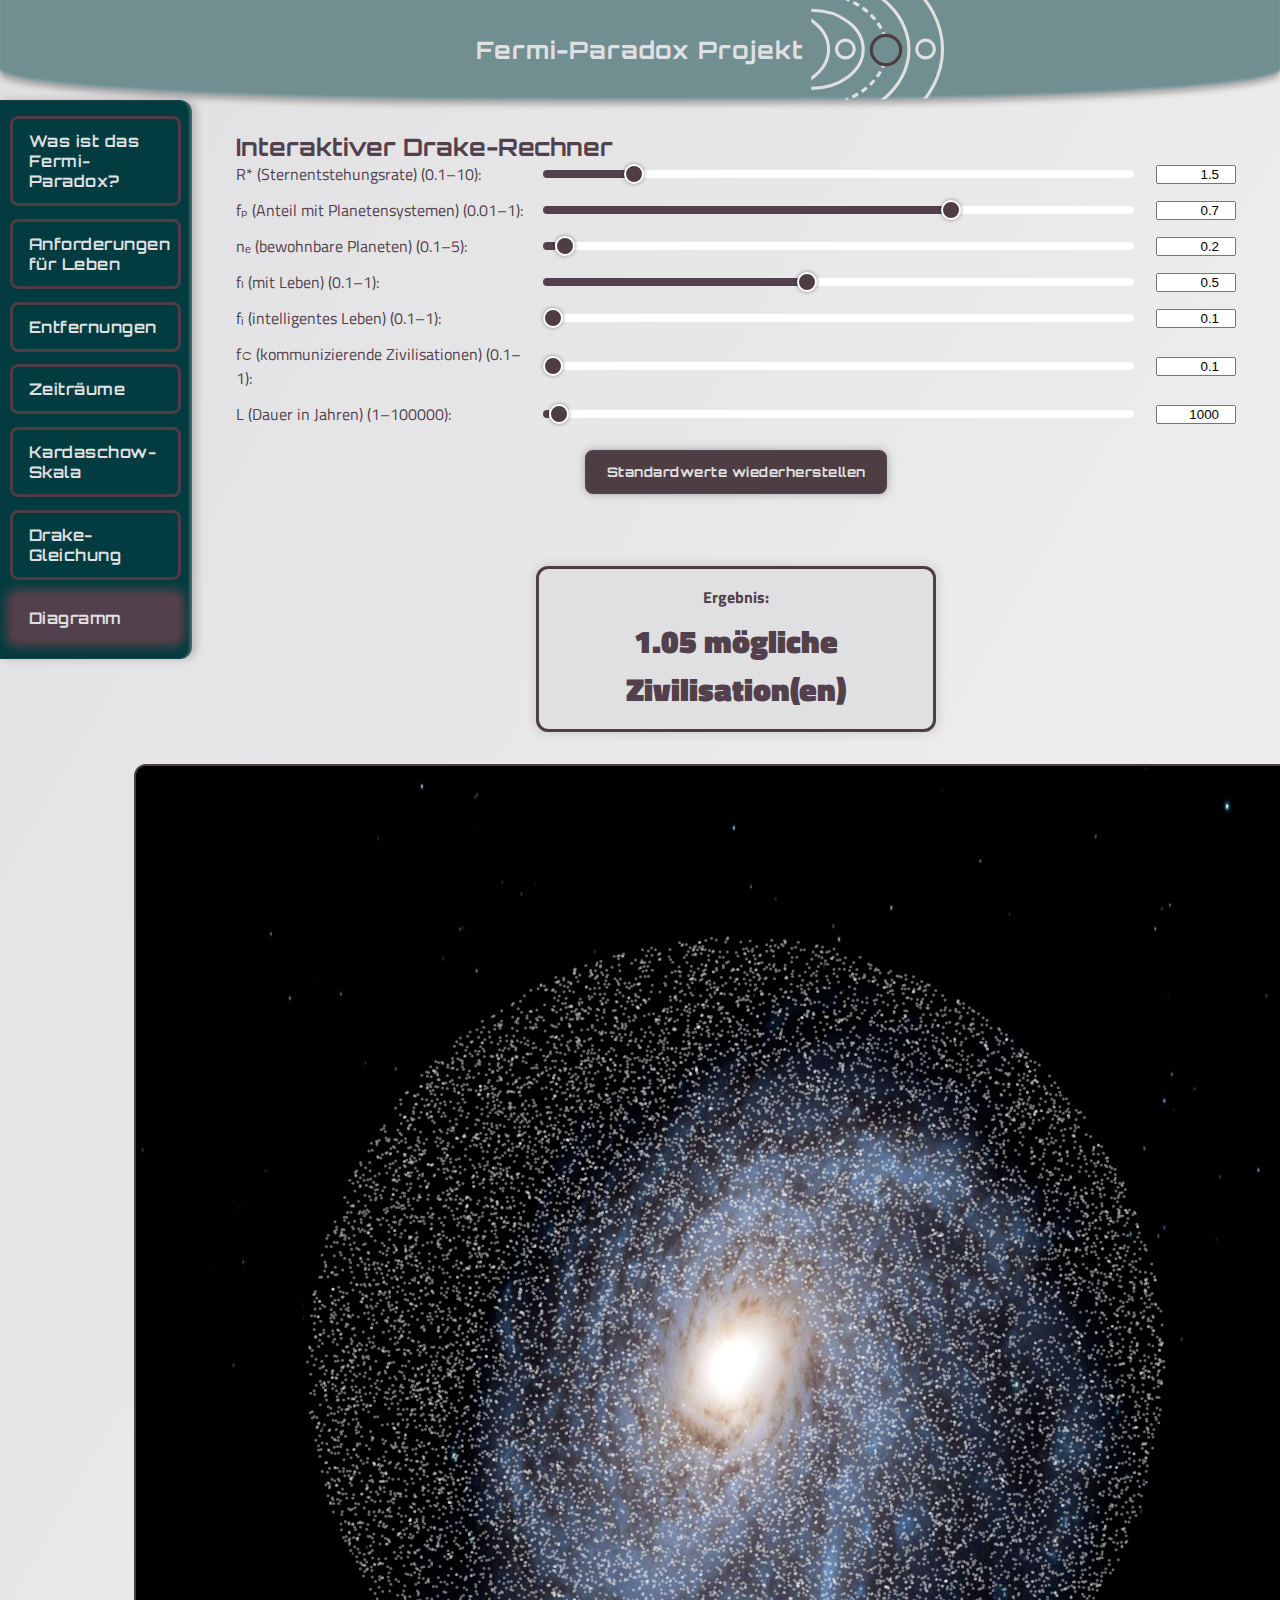
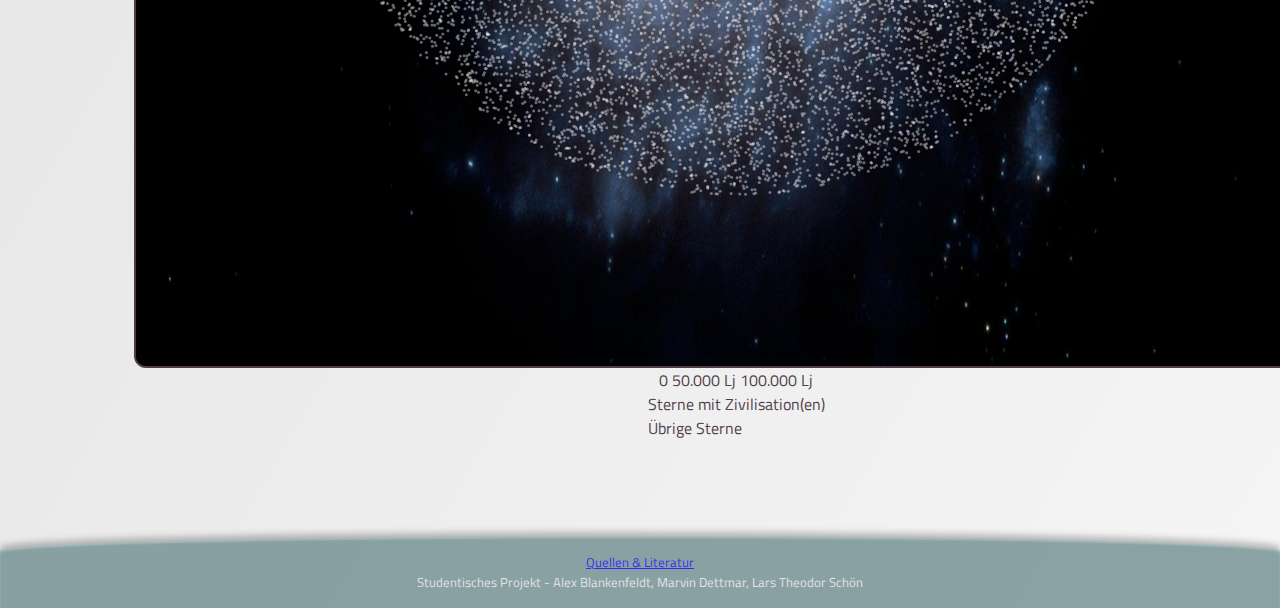
<file: index.html>
<!DOCTYPE html>
<html lang="de">

<head>
  <meta charset="UTF-8" />
  <meta name="viewport" content="width=device-width, initial-scale=1.0" />
  <title>Fermi-Paradoxon Projekt</title>
  <link href="https://fonts.googleapis.com/css2?family=Orbitron:wght@400;600;800&display=swap" rel="stylesheet">
  <link
    href="https://fonts.googleapis.com/css2?family=Orbitron:wght@400;700&family=Titillium+Web:wght@400;600&display=swap"
    rel="stylesheet">
  <link rel="stylesheet" href="style.css">
  <link rel="icon" type="image/png" href="favicon.png">
</head>

<body>

  <header>
    <div class="header-content">
      <span class="header-title">Fermi-Paradox Projekt</span>
      <img src="logo_header.svg" alt="Logo" class="header-logo">
    </div>
  </header>

  <main>
    <nav>
      <button>Was ist das Fermi-Paradox?</button>
      <button>Anforderungen für Leben</button>
      <button>Entfernungen</button>
      <button>Zeiträume</button>
      <button>Kardaschow-Skala</button>
      <button>Drake-Gleichung</button>
      <button>Diagramm</button>
    </nav>
    <div class="content-wrapper">
      <div class="content">
        <!-- Drake-Gleichung Content -->
        <div id="drake-content" style="display: none">
          <h2>Die Drake-Gleichung</h2>
          <p>
            Die Drake-Gleichung schätzt die Anzahl technologisch fortgeschrittener Zivilisationen in unserer Galaxie,
            die
            mit uns kommunizieren könnten.
          </p>
          <p>
            <strong>Formel:</strong><br />
            <code>N = R* × f_p × n_e × f_l × f_i × f_c × L</code>
          </p>
          <ul>
            <li><strong>R*</strong>: Sternentstehungsrate pro Jahr</li>
            <li><strong>f_p</strong>: Anteil der Sterne mit Planetensystemen</li>
            <li><strong>n_e</strong>: bewohnbare Planeten pro System</li>
            <li><strong>f_l</strong>: Anteil mit Leben</li>
            <li><strong>f_i</strong>: Anteil mit intelligentem Leben</li>
            <li><strong>f_c</strong>: Anteil mit kommunizierenden Zivilisationen</li>
            <li><strong>L</strong>: Dauer der nachweisbaren Phase</li>
          </ul>
          <p>
            Beispielrechnung mit realistischen Werten ergibt <strong>N ≈ 1</strong> – etwa eine aktive Zivilisation in
            unserer Galaxie.
          </p>
        </div>

        <!-- Drake-Rechner + Visualisierung -->
        <div id="diagramm-content" style="display: none">
          <h2>Interaktiver Drake-Rechner</h2>
          <div id="drake-form"></div>
          <button id="reset-values">Standardwerte wiederherstellen</button>
          <div id="drake-output">
            <div id="drake-result-box">
              <p><strong>Ergebnis:</strong></p>
              <p id="drake-result-value"><span id="drake-result">?</span> mögliche Zivilisation(en)</p>
            </div>
            <canvas id="milkyway-canvas" width="800" height="600"></canvas>
          </div>
        </div>
      </div>
  </main>

  <footer>
    <p><a href="quellen.html">Quellen & Literatur</a></p>
    <p>Studentisches Projekt - Alex Blankenfeldt, Marvin Dettmar, Lars Theodor Schön</p>
  </footer>

  <script src="script.js"></script>
</body>

</html>
</file>
<file: style.css>
:root {
  --midnight-green: #023c40;
  --slate-gray: #718e91;
  --platinum: #e0e0e2;
  --van-dyke: #4e3d42;
  --eggplant: #52414c;
}

* {
  margin: 0;
  padding: 0;
  box-sizing: border-box;
}

header,
nav,
h1, h2, h3,
button,
.formula-box,
#drake-result-box {
  font-family: 'Orbitron', sans-serif;
}

body,
p,
li,
.formula-box,
.content {
  font-family: 'Titillium Web', sans-serif;
}

body {
  display: flex;
  flex-direction: column;
  min-height: 100vh;
  background-color: var(--platinum);
  background: linear-gradient(to bottom right, #e0e0e2, #f5f5f5);
  color: var(--eggplant);
}

header {
  background-color: var(--slate-gray);
  color: var(--platinum);
  height: 100px;
  display: flex;
  justify-content: center;
  align-items: center;
  border-bottom-left-radius: 40% 30%;
  border-bottom-right-radius: 40% 30%;
  box-shadow:
    0 4px 6px rgba(0, 0, 0, 0.3),
    inset 0 -2px 2px rgba(255, 255, 255, 0.2);
  padding: 0 1rem;
  overflow: hidden; 
}

.header-content {
  display: flex;
  align-items: center;
  gap: -1rem;
  white-space: nowrap; /* verhinder Zeilenumbruch im Titel */
}

.header-title {
  font-size: 1.5rem;
  font-weight: bold;
  letter-spacing: 1px;
  padding: 0 0rem;      /* Abstand zwischen Logo und Titel */
}

.header-logo {
  height: 95%;       /* kleiner als 100% für bessere Proportionen */
  max-height: 120px;  /* absolute Obergrenze*/
  width: auto;
  padding: 0;
  margin: 0;
}

main {
  flex: 1;
  display: flex;
  align-items: flex-start;
}

nav {
  flex: 0 0 15vw;
  min-width: 140px;
  max-width: 200px;
  border-top-right-radius: 12px;
  border-bottom-right-radius: 12px;
  overflow: hidden;
  background-color: var(--midnight-green);
  color: var(--platinum);
  padding: 1rem 0;
  display: flex;
  flex-direction: column;
  gap: 0.8rem;
  box-shadow:
    4px 0 8px rgba(0, 0, 0, 0.2),
    inset -2px 0 2px rgba(255, 255, 255, 0.2);
  border-right: 1px solid rgba(224, 224, 226, 0.3);
}

nav button {
  background: transparent;
  color: var(--platinum);
  border: 3px solid var(--van-dyke);
  border-radius: 8px;
  padding: 0.75rem 1rem;
  width: 90%;
  margin: 0 auto;
  text-align: left;
  font-size: 1rem;
  cursor: pointer;
  transition: all 0.3s ease;
  font-weight: 600;
  letter-spacing: 0.5px;
}

nav button:hover {
  background-color: var(--slate-gray);
  box-shadow: 0 0 8px 2px var(--eggplant);
}

nav button.active {
  background-color: var(--eggplant);
  box-shadow: 0 0 12px 4px var(--eggplant);
}

@media (max-width: 768px) {
  nav {
    flex: 0 0 70px;
  }

  nav button {
    font-size: 0.5rem;
    padding: 0.3rem;
  }
}

.content-wrapper {
  flex: 1;
  display: flex;
  justify-content: center;
  padding: 2rem;
}

.content {
  width: 100%;
  max-width: 1000px;
  margin: 0 auto;
}

.content>div {
  animation: fadein 0.3s ease-in;
}

@keyframes fadein {
  from {
    opacity: 0;
  }

  to {
    opacity: 1;
  }
}

.diagram-box {
  border: 2px solid var(--van-dyke);
  border-radius: 12px;
  background-color: var(--platinum);
  height: 100%;
  padding: 1rem;
  color: var(--van-dyke);
  font-weight: bold;
  box-shadow:
    0 4px 6px rgba(0, 0, 0, 0.3),
    inset 0 -2px 2px rgba(255, 255, 255, 0.2);
}

#drake-form div {
  display: flex;
  align-items: center;
  gap: 0.75rem;
  margin-bottom: 0.75rem;
}

#drake-form label {
  flex: 1;
  min-width: 180px;
}

#drake-form input[type="range"] {
  flex: 2;
}

#drake-form input[type="number"] {
  width: 80px;
  text-align: right;
}

input[type=range] {
  -webkit-appearance: none;
  appearance: none;
  width: 100%;
  height: 8px;
  border-radius: 5px;
  background: white;
  /* wird per JS überschrieben */
  outline: none;
  transition: background 0.3s ease;
}

/* Thumb Style */
input[type="range"]::-webkit-slider-thumb {
  -webkit-appearance: none;
  height: 20px;
  width: 20px;
  border-radius: 50%;
  background: var(--van-dyke);
  border: 2px solid white;
  box-shadow: 0 0 4px rgba(0, 0, 0, 0.4);
  cursor: pointer;
  transition: transform 0.2s ease;
}

input[type="range"]::-webkit-slider-thumb:hover {
  transform: scale(1.2);
}

input[type="range"]::-moz-range-thumb {
  height: 20px;
  width: 20px;
  border-radius: 50%;
  background: var(--van-dyke);
  border: 2px solid white;
  box-shadow: 0 0 4px rgba(0, 0, 0, 0.4);
  cursor: pointer;
  transition: transform 0.2s ease;
}

input[type="range"]::-moz-range-thumb:hover {
  transform: scale(1.2);
}

#reset-values {
  background-color: var(--van-dyke);
  color: var(--platinum);
  border: 2px solid var(--eggplant);
  padding: 0.75rem 1.2rem;
  border-radius: 8px;
  font-weight: bold;
  letter-spacing: 0.5px;
  cursor: pointer;
  box-shadow: 0 0 10px rgba(78, 61, 66, 0.4);
  margin: 1.5rem auto;
  display: block;
  transition: all 0.3s ease;
}

#reset-values:hover {
  background-color: var(--eggplant);
  box-shadow: 0 0 14px rgba(82, 65, 76, 0.6);
}

#drake-output {
  display: flex;
  flex-direction: column;
  align-items: center;
  justify-content: center;
  margin: 3rem auto 4rem auto;
  width: 100%;
}

#milkyway-canvas {
  display: block;
  background-color: black;
  border: 2px solid var(--van-dyke);
  border-radius: 12px;
  margin-top: 2rem;
}

/*
#drake-result-box,
#milkyway-canvas {

}
*/

#drake-result-box {
  margin-top: 1.5rem;
  padding: 1rem;
  background-color: var(--platinum);
  border: 3px solid var(--van-dyke);
  border-radius: 12px;
  box-shadow: 0 0 12px rgba(78, 61, 66, 0.2);
  text-align: center;
  max-width: 400px;
  margin-left: auto;
  margin-right: auto;
  transition: transform 0.2s ease-out;
}

#drake-result-box:hover {
  transform: scale(1.02);
}

#drake-result-value {
  font-size: 2rem;
  font-weight: 800;
  color: var(--eggplant);
  margin-top: 0.5rem;
}

.formula-box {
  border: 2px solid var(--eggplant);
  background-color: rgba(255, 255, 255, 0.05);
  padding: 1rem;
  margin: 1rem 0 2rem;
  border-radius: 0.5rem;
  font-size: 1.2rem;
  text-align: center;
}

footer {
  background-color: var(--slate-gray);
  color: var(--platinum);
  padding: 1rem;
  text-align: center;
  font-size: 0.8rem;
  border-top-left-radius: 60% 25%;
  border-top-right-radius: 60% 25%;
  opacity: 0.8;
  box-shadow:
    0 -4px 6px rgba(0, 0, 0, 0.3),
    inset 0 2px 2px rgba(255, 255, 255, 0.3);
}
</file>
